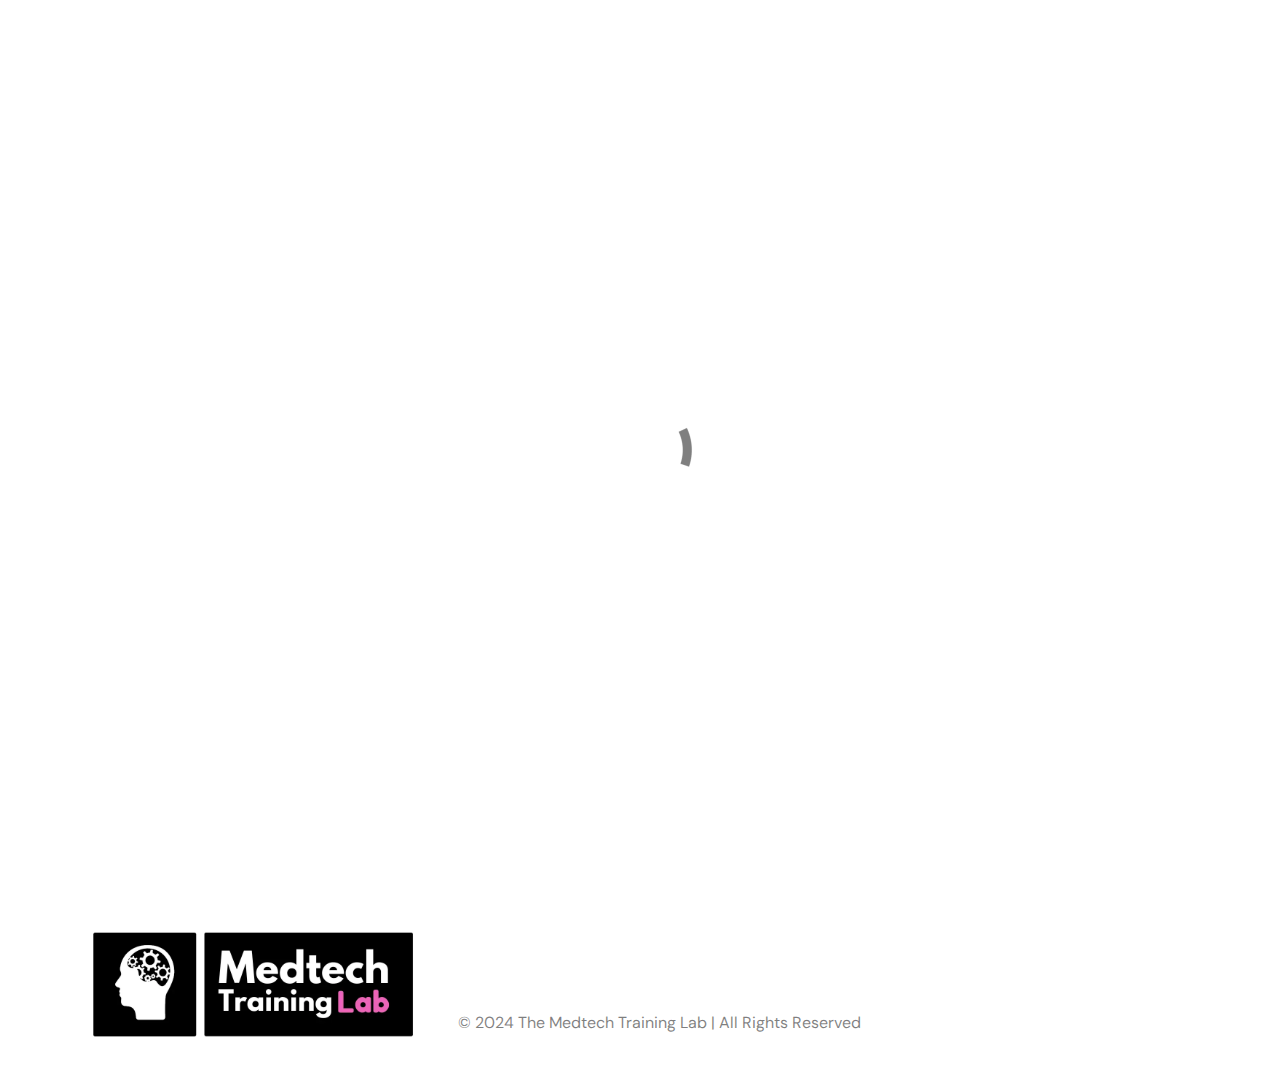
<file: index.html>
<!doctype html>
<html lang="en">
<head>
    <meta charset="utf-8">
    <meta name="keywords" content="Medtech, Training, Education, Healthcare, Industry, HealthCare professionals">
    <meta name="description" content="Exploring the present and future of training in medtech">
    <meta name="viewport" content="width=device-width, initial-scale=1.0, viewport-fit=cover">
	<link rel="canonical" href="www.medtechtraininglab.com/">
	<meta name="robots" content="index, follow">
    <link rel="shortcut icon" type="image/png" href="favicon.png">
    
	<link rel="stylesheet" type="text/css" href="./css/bootstrap.min.css?6352">
	<link rel="stylesheet" type="text/css" href="style.css?5820">
	<link rel="stylesheet" type="text/css" href="./css/animate.min.css?8764">
	<link rel="stylesheet" type="text/css" href="./css/all.min.css">
	<link rel="stylesheet" type="text/css" href="./css/ionicons.min.css">
	<link href='https://fonts.googleapis.com/css?family=League+Spartan:100..900,40&display=swap&subset=latin,latin-ext' rel='stylesheet' type='text/css'>
	<link href='https://fonts.googleapis.com/css?family=DM+Sans:100..1000,40&display=swap&subset=latin,latin-ext' rel='stylesheet' type='text/css'>
    <title>The Medtech Training Lab</title>


    
<!-- Analytics -->
 
<!-- Analytics END -->
    
</head>
<body>

<!-- Preloader -->
<div id="page-loading-blocs-notifaction" class="page-preloader"></div>
<!-- Preloader END -->


<!-- Main container -->
<div class="page-container">
    
<header>

<!-- bloc-0-7114 -->
<div class="bloc none b-parallax nonein l-bloc full-width-bloc" id="bloc-0-7114" data-bs-theme="light">
	<div class="container bloc-sm-lg bloc-sm">
		<div class="row">
			<div class="col text-start">
				<h1 class="mb-4 text-center text-lg-center animated fadeIn h1-style tc-2203 btn-resize-mode" data-appear-anim-style="fadeIn">
					<span>The Medtech Training Lab</span>
				</h1>
				<h5 class="mb-4 text-lg-center mx-auto d-block text-center animated fadeIn animDelay02 h5-style tc-2203 btn-resize-mode" data-appear-anim-style="fadeIn">
					Exploring the present and future of training in medtech
				</h5>
			</div>
		</div>
	</div>
</div>
<!-- bloc-0-7114 END -->

</header>
<!-- ScrollToTop Button -->
<button aria-label="Scroll to top button" class="bloc-button btn btn-d scrollToTop" onclick="scrollToTarget('1',this)"><svg xmlns="http://www.w3.org/2000/svg" width="22" height="22" viewBox="0 0 32 32"><path class="scroll-to-top-btn-icon" d="M30,22.656l-14-13-14,13"/></svg></button>
<!-- ScrollToTop Button END-->


<!-- bloc-1 -->
<div class="bloc l-bloc none" id="bloc-1">
	<div class="container bloc-sm-lg bloc-sm">
		<div class="row">
			<div class="col-md-6 align-self-center">
				<h3 class="mg-md tc-3314">
					Episode 1: The Evolution of Training in Medtech
				</h3>
				<p class="mg-md">
					Discussing the shift from traditional methods to innovative, tech-driven approaches in medtech training.<br>
				</p>
				<p class="btn-resize-mode p-style">
					<span></span>
				</p>
			</div>
			<div class="col-md-6 order-md-1 text-lg-center offset-lg-1 col-lg-4 align-self-center">
				<h4 class="mb-4 text-center tc-2203">
					<span class="fa fa-microphone-alt"></span>&nbsp;Podcast coming soon
				</h4>
			</div>
		</div>
	</div>
</div>
<!-- bloc-1 END -->

<!-- º -->
<div class="bloc l-bloc none" id="º">
	<div class="container bloc-sm">
		<div class="row">
			<div class="col-md-6 text-sm-center order-sm-0 offset-sm-0 col-sm-6 col-lg-4 text-center align-self-center col-8">
				<picture><source type="image/webp" srcset="img/lazyload-ph.png" data-srcset="img/About%20me.webp"><img src="img/lazyload-ph.png" data-src="img/About%20me.png" class="img-fluid img-protected mx-auto d-block img-protected img-fluid img-protected-up lazyload" alt="About me" width="364" height="364"></picture>
			</div>
			<div class="col-md-6 align-self-center col-lg-8 mt-4">
				<h2 class="mg-md tc-3314">
					About Me
				</h2>
				<p>
					I’m Samuel Martín, a specialist in medtech training and education with over 15 years of industry experience. Through The Medtech Training Lab, my goal is to explore general insights, emerging trends, and innovative approaches of training and education. <br><br>By discussing broad industry developments and sharing strategies used globally, we aim to elevate training standards and support healthcare professionals in their ongoing education. Through this podcast, I aim to foster discussions on how innovative training methods, tactics, and strategies are shaping the future of medtech and healthcare across the industry.<br>
				</p>
			</div>
		</div>
		<div class="row">
			<div class="col-md-5 offset-md-2 offset-lg-4 col-lg-3 col-sm-6 offset-sm-0 col-12 pt-lg-0">
				<div class="text-center">
					<a href="https://www.linkedin.com/in/samuelmartin-medtronic" class="btn btn-c-2203" target="_blank"><span class="icon-spacer fab fa-linkedin icon-6192"></span>Connect on LinkedIn</a>
				</div>
			</div>
			<div class="col-lg-3 col-md-4 col-sm-6 text-center offset-0 col-12 col-9 pt-3 pt-md-0 pt-sm-0">
				<div class="text-center">
					<a href="mailto:sam@medtechtraininglab.com" class="btn btn-c-2203" target="_blank"><span class="icon-spacer ion ion-android-mail icon-6192"></span>Send me an email</a>
				</div>
			</div>
		</div>
	</div>
</div>
<!-- º END -->

<!-- bloc-6 -->
<div class="bloc l-bloc" id="bloc-6">
	<div class="container bloc-sm bloc-sm-lg">
		<div class="row">
			<div class="col-sm-4 col text-start">
				<picture><source type="image/webp" srcset="img/lazyload-ph.png" data-srcset="img/Podcast%20cover_rectangular.webp"><img src="img/lazyload-ph.png" data-src="img/Podcast%20cover_rectangular.png" class="img-fluid img-protected mx-auto d-block lazyload" alt="Podcast%20cover%20%28static%29%20%281%29" width="364" height="132"></picture>
			</div>
			<div class="col-sm-8 col text-start align-self-end">
				<p class="btn-resize-mode float-none p-bloc-6-style">
					© 2024 The Medtech Training Lab | All Rights Reserved
				</p>
			</div>
		</div>
	</div>
</div>
<!-- bloc-6 END -->

</div>
<!-- Main container END -->
    


<!-- Additional JS -->
<script src="./js/bootstrap.bundle.min.js?7982"></script>
<script src="./js/blocs.min.js?7102"></script>
<script src="./js/lazysizes.min.js" defer></script><!-- Additional JS END -->


</body>
</html>
</file>
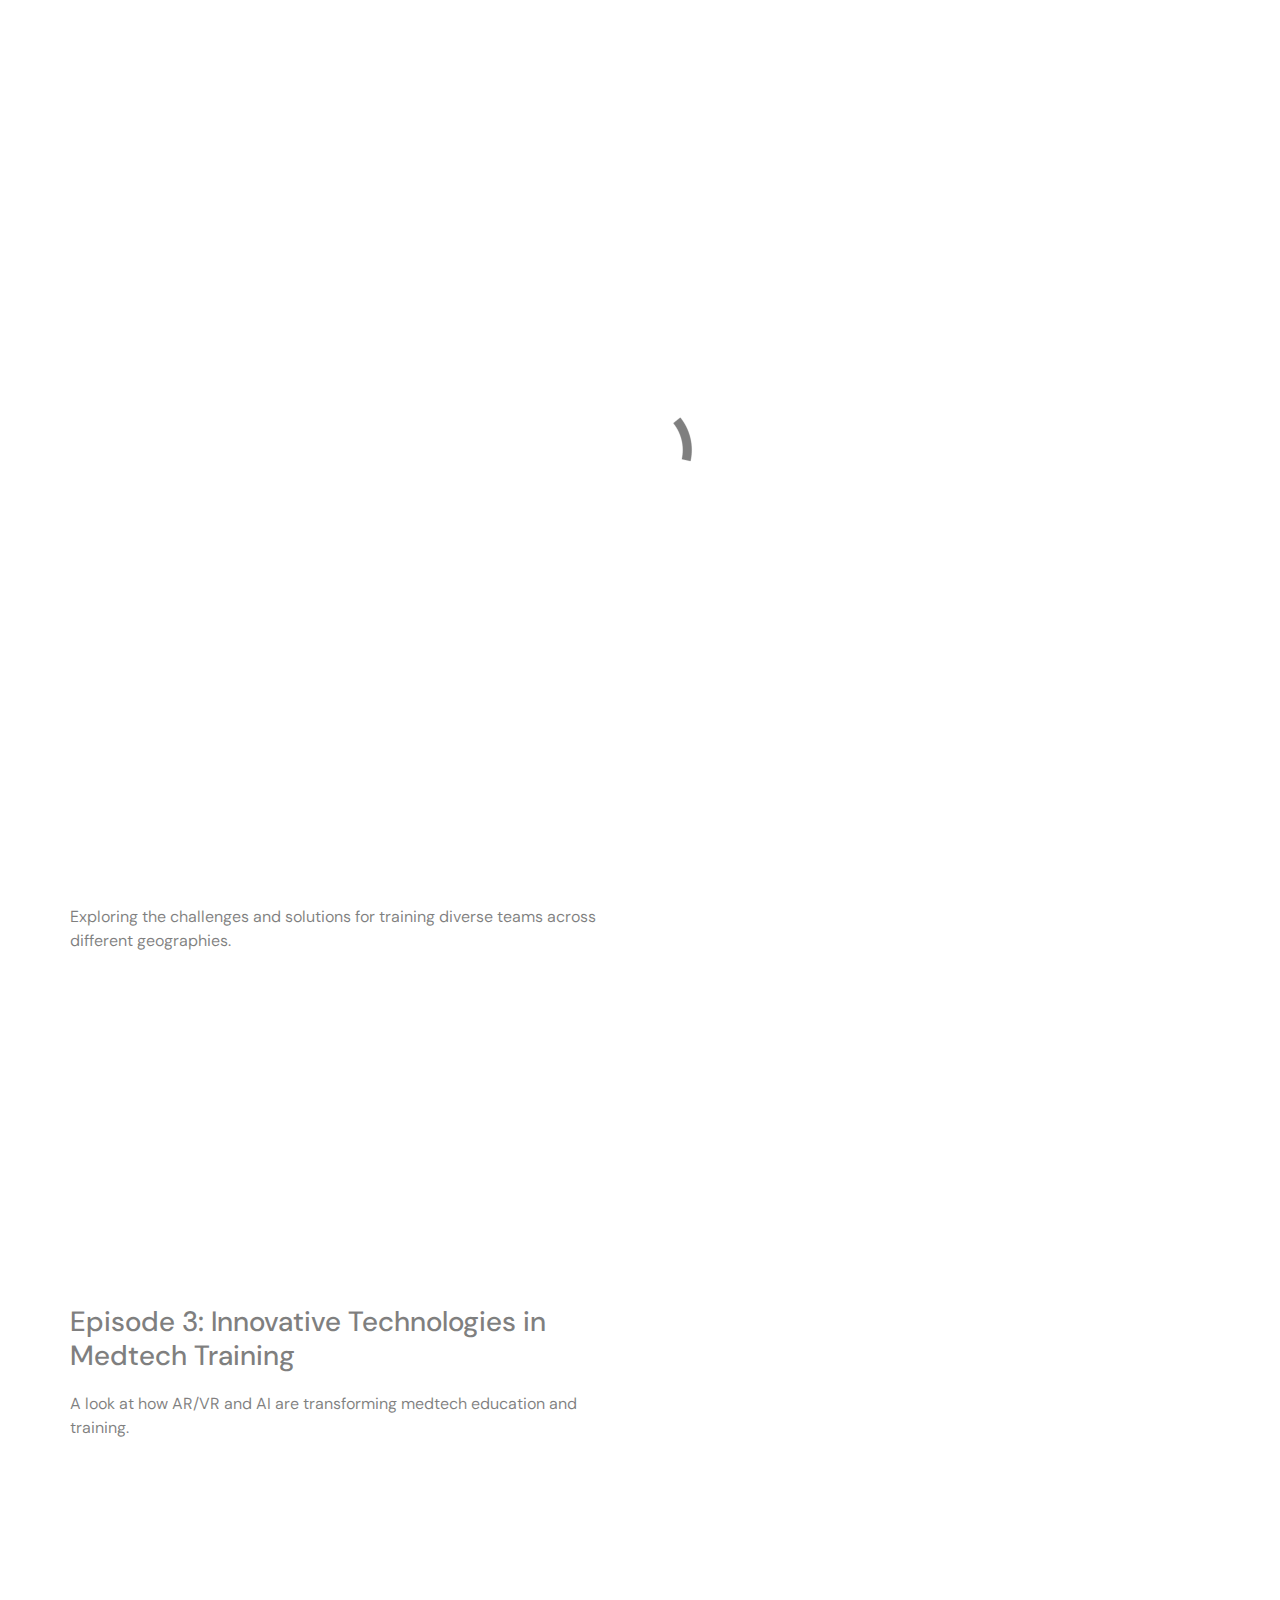
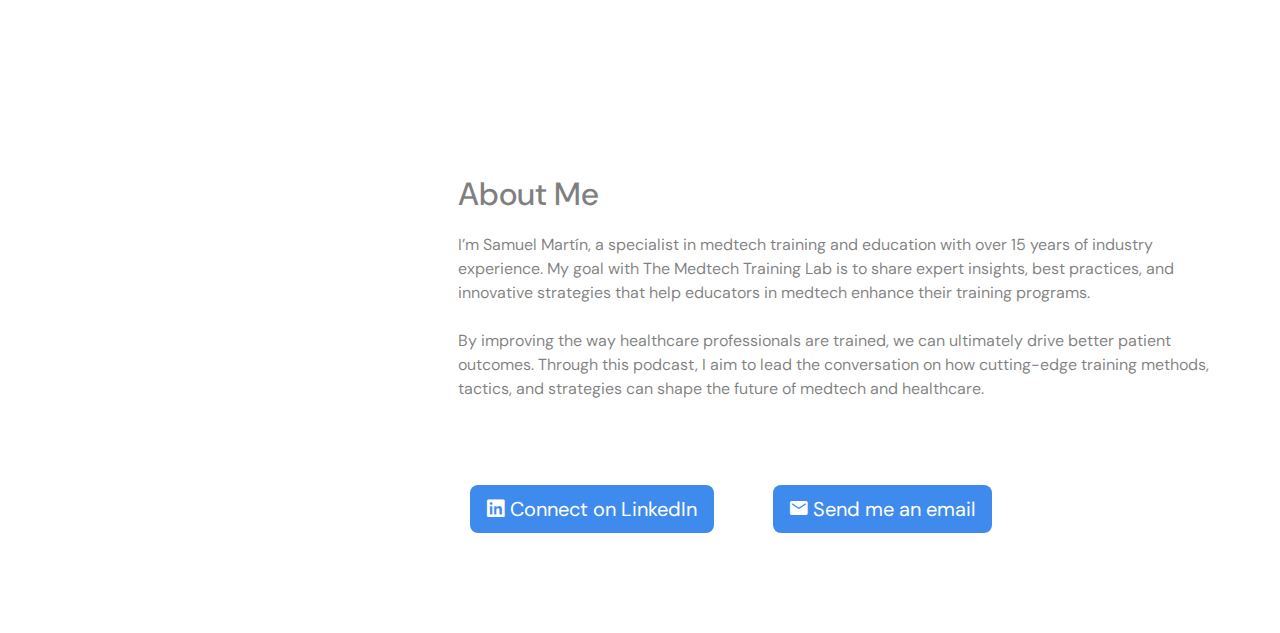
<file: MTL/index.html>
<!doctype html>
<html lang="en">
<head>
    <meta charset="utf-8">
    <meta name="keywords" content="Medtech, Training, Education, Healthcare, Industry, HealthCare professionals">
    <meta name="description" content="Exploring the present and future of training in medtech">
    <meta name="viewport" content="width=device-width, initial-scale=1.0, viewport-fit=cover">
	<link rel="canonical" href="www.medtechtraininglab.com/">
	<meta name="robots" content="index, follow">
    <link rel="shortcut icon" type="image/png" href="favicon.png">
    
	<link rel="stylesheet" type="text/css" href="./css/bootstrap.min.css?3136">
	<link rel="stylesheet" type="text/css" href="style.css?766">
	<link rel="stylesheet" type="text/css" href="./css/animate.min.css?5679">
	<link rel="stylesheet" type="text/css" href="./css/all.min.css">
	<link rel="stylesheet" type="text/css" href="./css/ionicons.min.css">
	<link href='https://fonts.googleapis.com/css?family=DM+Sans:100..1000,40&display=swap&subset=latin,latin-ext' rel='stylesheet' type='text/css'>
    <title>The Medtech Training Lab</title>


    
<!-- Analytics -->
 
<!-- Analytics END -->
    
</head>
<body>

<!-- Preloader -->
<div id="page-loading-blocs-notifaction" class="page-preloader"></div>
<!-- Preloader END -->


<!-- Main container -->
<div class="page-container">
    
<!-- bloc-0 -->
<div class="bloc bgc-6316 d-bloc none" id="bloc-0">
	<div class="container bloc-lg bloc-sm-lg">
		<div class="row">
			<div class="col text-start">
				<h1 class="mb-4 text-center h1-style text-lg-center animated pulse tc-6192" data-appear-anim-style="pulse">
					<span>The Medtech Training Lab</span>
				</h1>
				<h5 class="mb-4 text-lg-center mx-auto d-block h5-style text-center">
					Exploring the present and future of training in medtech
				</h5>
			</div>
		</div>
	</div>
</div>
<!-- bloc-0 END -->

<!-- ScrollToTop Button -->
<button aria-label="Scroll to top button" class="bloc-button btn btn-d scrollToTop" onclick="scrollToTarget('1',this)"><svg xmlns="http://www.w3.org/2000/svg" width="22" height="22" viewBox="0 0 32 32"><path class="scroll-to-top-btn-icon" d="M30,22.656l-14-13-14,13"/></svg></button>
<!-- ScrollToTop Button END-->


<!-- bloc-1 -->
<div class="bloc l-bloc" id="bloc-1">
	<div class="container bloc-lg">
		<div class="row">
			<div class="col-md-6 align-self-center">
				<h3 class="mg-md">
					Episode 1: The Evolution of Training in Medtech
				</h3>
				<p class="mg-md">
					Discussing the shift from traditional methods to innovative, tech-driven approaches in medtech training.<br>
				</p>
				<p class="btn-resize-mode p-style">
					<span></span>
				</p>
			</div>
			<div class="col-md-6 order-md-1">
				<div class=" ">
					<iframe style="border-radius:12px" src="https://open.spotify.com/embed/episode/5kc80kJkOGfL4eV024Ca46/video?utm_source=generator" width="100%" height="280" frameborder="0" allowfullscreen="" allow="autoplay; clipboard-write; encrypted-media; fullscreen; picture-in-picture" loading="lazy" class=""></iframe>
					
				</div>
			</div>
		</div>
	</div>
</div>
<!-- bloc-1 END -->

<!-- bloc-1 -->
<div class="bloc l-bloc" id="bloc-1">
	<div class="container bloc-lg">
		<div class="row">
			<div class="col-md-6 align-self-center">
				<h3 class="mg-md">
					Episode 2: Best Practices for Training a Global Workforce in Medtech<br>
				</h3>
				<p class="mg-md">
					Exploring the challenges and solutions for training diverse teams across different geographies.<br>
				</p>
				<p class="btn-resize-mode p-style">
					<span></span>
				</p>
			</div>
			<div class="col-md-6 order-md-1">
				<div class=" ">
					<iframe style="border-radius:12px" src="https://open.spotify.com/embed/episode/5kc80kJkOGfL4eV024Ca46/video?utm_source=generator" width="100%" height="280" frameborder="0" allowfullscreen="" allow="autoplay; clipboard-write; encrypted-media; fullscreen; picture-in-picture" loading="lazy" class=""></iframe>
					
				</div>
			</div>
		</div>
	</div>
</div>
<!-- bloc-1 END -->

<!-- bloc-1 -->
<div class="bloc l-bloc" id="bloc-1">
	<div class="container bloc-lg">
		<div class="row">
			<div class="col-md-6 align-self-center">
				<h3 class="mg-md">
					Episode 3: Innovative Technologies in Medtech Training<br>
				</h3>
				<p class="mg-md">
					A look at how AR/VR and AI are transforming medtech education and training.<br>
				</p>
				<p class="btn-resize-mode p-style">
					<span></span>
				</p>
			</div>
			<div class="col-md-6 order-md-1">
				<div class=" ">
					<iframe style="border-radius:12px" src="https://open.spotify.com/embed/episode/5kc80kJkOGfL4eV024Ca46/video?utm_source=generator" width="100%" height="280" frameborder="0" allowfullscreen="" allow="autoplay; clipboard-write; encrypted-media; fullscreen; picture-in-picture" loading="lazy" class=""></iframe>
					
				</div>
			</div>
		</div>
	</div>
</div>
<!-- bloc-1 END -->

<!-- º -->
<div class="bloc l-bloc" id="º">
	<div class="container bloc-lg">
		<div class="row">
			<div class="col-md-6 col-lg-4">
				<picture><source type="image/webp" srcset="img/lazyload-ph.png" data-srcset="img/About-me.webp"><img src="img/lazyload-ph.png" data-src="img/About-me.png" class="img-fluid mx-auto d-block img-protected img-fluid-up img-style lazyload" alt="About me" width="364" height="364"></picture>
			</div>
			<div class="col-md-6 align-self-center col-lg-8">
				<h2 class="mg-md">
					About Me
				</h2>
				<p>
					I’m Samuel Martín, a specialist in medtech training and education with over 15 years of industry experience. My goal with The Medtech Training Lab is to share expert insights, best practices, and innovative strategies that help educators in medtech enhance their training programs.<br><br>By improving the way healthcare professionals are trained, we can ultimately drive better patient outcomes. Through this podcast, I aim to lead the conversation on how cutting-edge training methods, tactics, and strategies can shape the future of medtech and healthcare.<br><br>
				</p>
			</div>
		</div>
		<div class="row">
			<div class="col-md-5 offset-md-2 offset-lg-4 col-lg-3 col-sm-6 offset-sm-0 col-12 pt-lg-0">
				<div class="text-center">
					<a href="./" class="btn btn-lg btn-c-6316"><span class="icon-spacer fab fa-linkedin"></span>Connect on LinkedIn</a>
				</div>
			</div>
			<div class="col-lg-3 col-md-4 col-sm-6 text-center offset-0 col-12 col-9 pt-3 pt-md-0 pt-sm-0 ">
				<div class="text-center">
					<a href="./" class="btn btn-lg btn-c-6316"><span class="icon-spacer ion ion-android-mail"></span>Send me an email</a>
				</div>
			</div>
		</div>
	</div>
</div>
<!-- º END -->

</div>
<!-- Main container END -->
    


<!-- Additional JS -->
<script src="./js/bootstrap.bundle.min.js?1647"></script>
<script src="./js/blocs.min.js?6903"></script>
<script src="./js/lazysizes.min.js" defer></script><!-- Additional JS END -->


</body>
</html>
</file>
<file: style.css>
/*-----------------------------------------------------------------------------------
	MedTech Trainign Lab
	About: A shiny new Blocs website.
	Author: Samuel Martín
	Version: 1.0
	Built with Blocs
-----------------------------------------------------------------------------------*/
body{
	margin:0;
	padding:0;
    background:#FFFFFF;
    overflow-x:hidden;
    -webkit-font-smoothing: antialiased;
    -moz-osx-font-smoothing: grayscale;
}
.page-container{overflow: hidden;} /* Prevents unwanted scroll space when scroll FX used. */
a,button{transition: background .3s ease-in-out;outline: none!important;} /* Prevent blue selection glow on Chrome and Safari */
a:hover{text-decoration: none; cursor:pointer;}
.scroll-fx-lock-init{position:fixed!important;top: 0;bottom: 0;left: :0;right: 0;z-index:99999;} /* ScrollFX Lock */
.blocs-grid-container{display: grid!important;grid-template-columns: 1fr 1fr;grid-template-rows: auto auto;column-gap: 1.5rem;row-gap: 1.5rem;} /* CSS Grid */
nav .dropdown-menu .nav-link{color:rgba(0,0,0,0.6)!important;} /* Maintain Downdown Menu Link Color in Navigation */
[data-bs-theme="dark"] nav .dropdown-menu .nav-link{color:var(--bs-dropdown-link-color)!important;} /* Maintain Downdown Menu Link Color in Navigation in Darkmode */


/* Preloader */

.page-preloader{position: fixed;top: 0;bottom: 0;width: 100%;z-index:100000;background:#FFFFFF url("img/pageload-spinner.gif") no-repeat center center;animation-name: preloader-fade;animation-delay: 2s;animation-duration: 0.5s;animation-fill-mode: both;}
.preloader-complete{animation-delay:0.1s;}
@keyframes preloader-fade {0% {opacity: 1;visibility: visible;}100% {opacity: 0;visibility: hidden;}}

/* = Blocs
-------------------------------------------------------------- */

.bloc{
	width:100%;
	clear:both;
	background: 50% 50% no-repeat;
	padding:0 20px;
	-webkit-background-size: cover;
	-moz-background-size: cover;
	-o-background-size: cover;
	background-size: cover;
	position:relative;
	display:flex;
}
.bloc .container{
	padding-left:0;
	padding-right:0;
	position:relative;
}


/* Sizes */

.bloc-md{
	padding:50px 20px;
}
.bloc-sm{
	padding:20px;
}

/* = Full Width Blocs 
-------------------------------------------------------------- */

.full-width-bloc{
	padding-left:0;
	padding-right:0;
}
.full-width-bloc .row{
	margin-left:0;
	margin-right:0;
}
.full-width-bloc .container{
	width:100%;
	max-width:100%!important;
}
.full-width-bloc .carousel img{
	width:100%;
	height:auto;
}


/* Background Effects */

.parallax__container {
	clip: rect(0, auto, auto, 0);
	height: 100%;
	left: 0;
	overflow: hidden;
	position: absolute;
	top: 0;
	width: 100%;
	z-index:-1;
}
.parallax {
	position: fixed;
	top: 0;
	-webkit-transform: translate3d(0, 0, 0);
	transform: translate3d(0, 0, 0);
	-webkit-transform-style: preserve-3d;
	transform-style: preserve-3d;
	width: 100%;
	background-position: center;
	background-repeat: no-repeat;
	background-size: cover;
}


/* Light theme */

.d-bloc .card,.l-bloc{
	color:rgba(0,0,0,.5);
}
.d-bloc .card button:hover,.l-bloc button:hover{
	color:rgba(0,0,0,.7);
}
.l-bloc .icon-round,.l-bloc .icon-square,.l-bloc .icon-rounded,.l-bloc .icon-semi-rounded-a,.l-bloc .icon-semi-rounded-b{
	border-color:rgba(0,0,0,.7);
}
.d-bloc .card .divider-h span,.l-bloc .divider-h span{
	border-color:rgba(0,0,0,.1);
}
.d-bloc .card .a-btn,.l-bloc .a-btn,.l-bloc .navbar a,.l-bloc a .icon-sm, .l-bloc a .icon-md, .l-bloc a .icon-lg, .l-bloc a .icon-xl, .l-bloc h1 a, .l-bloc h2 a, .l-bloc h3 a, .l-bloc h4 a, .l-bloc h5 a, .l-bloc h6 a, .l-bloc p a{
	color:rgba(0,0,0,.6);
}
.d-bloc .card .a-btn:hover,.l-bloc .a-btn:hover,.l-bloc .navbar a:hover, .l-bloc a:hover .icon-sm, .l-bloc a:hover .icon-md, .l-bloc a:hover .icon-lg, .l-bloc a:hover .icon-xl, .l-bloc h1 a:hover, .l-bloc h2 a:hover, .l-bloc h3 a:hover, .l-bloc h4 a:hover, .l-bloc h5 a:hover, .l-bloc h6 a:hover, .l-bloc p a:hover{
	color:rgba(0,0,0,1);
}
.l-bloc .navbar-toggle .icon-bar{
	color:rgba(0,0,0,.6);
}
.d-bloc .card .btn-wire,.d-bloc .card .btn-wire:hover,.l-bloc .btn-wire,.l-bloc .btn-wire:hover{
	color:rgba(0,0,0,.7);
	border-color:rgba(0,0,0,.3);
}


/* = NavBar
-------------------------------------------------------------- */

/* Navbar Icon */
.svg-menu-icon{
	fill: none;
	stroke: rgba(0,0,0,0.5);
	stroke-width: 2px;
	fill-rule: evenodd;
}
.navbar-dark .svg-menu-icon{
	stroke: rgba(255,255,255,0.5);
}
.menu-icon-thin-bars{
	stroke-width: 1px;
}
.menu-icon-thick-bars{
	stroke-width: 5px;
}
.menu-icon-rounded-bars{
	stroke-width: 3px;
	stroke-linecap: round;
}
.menu-icon-filled{
	fill: rgba(0,0,0,0.5);
	stroke-width: 0px;
}
.navbar-dark .menu-icon-filled{
	fill: rgba(255,255,255,0.5);
}
.navbar-toggler-icon{
	background: none!important;
	pointer-events: none;
	width: 33px;
	height: 33px;
}
/* Handle Multi Level Navigation */
.dropdown-menu .dropdown-menu{
	border:none}
@media (min-width:576px){
	
.navbar-expand-sm .dropdown-menu .dropdown-menu{
	border:1px solid rgba(0,0,0,.15);
	position:absolute;
	left:100%;
	top:-7px}.navbar-expand-sm .dropdown-menu .submenu-left{
	right:100%;
	left:auto}}@media (min-width:768px){
	.navbar-expand-md .dropdown-menu .dropdown-menu{
	border:1px solid rgba(0,0,0,.15);
	border:1px solid rgba(0,0,0,.15);
	position:absolute;
	left:100%;
	top:-7px}.navbar-expand-md .dropdown-menu .submenu-left{
	right:100%;
	left:auto}}@media (min-width:992px){
	.navbar-expand-lg .dropdown-menu .dropdown-menu{
	border:1px solid rgba(0,0,0,.15);
	position:absolute;
	left:100%;
	top:-7px}.navbar-expand-lg .dropdown-menu .submenu-left{
	right:100%;
	left:auto}
}
/* = Bric adjustment margins
-------------------------------------------------------------- */

.mg-md{
	margin-top:10px;
	margin-bottom:20px;
}

/* = Buttons
-------------------------------------------------------------- */

.btn-d,.btn-d:hover,.btn-d:focus{
	color:#FFF;
	background:rgba(0,0,0,.3);
}

/* Prevent ugly blue glow on chrome and safari */
button{
	outline: none!important;
}

.icon-spacer{
	margin-right:5px;
}


/*  Image Protection */
.img-protected{
	-webkit-touch-callout: none;
}
/*  Image Scale */
.img-fluid-up{
	min-width: 100%;
	height: auto;
}



.card-sq, .card-sq .card-header, .card-sq .card-footer{
	border-radius:0;
}
.card-rd{
	border-radius:30px;
}
.card-rd .card-header{
	border-radius:29px 29px 0 0;
}
.card-rd .card-footer{
	border-radius:0 0 29px 29px;
}
/* = Masonary
-------------------------------------------------------------- */
.card-columns .card {
	margin-bottom: 0.75rem;
}
@media (min-width: 576px) {
	.card-columns {
	-webkit-column-count: 3;
	-moz-column-count: 3;
	column-count: 3;
	-webkit-column-gap: 1.25rem;
	-moz-column-gap: 1.25rem;
	column-gap: 1.25rem;
	orphans: 1;
	widows: 1;
}
.card-columns .card {
	display: inline-block;
	width: 100%;
}
}




/* ScrollToTop button */

.scrollToTop{
	width:36px;
	height:36px;
	padding:5px;
	position:fixed;
	bottom:20px;
	right:20px;
	opacity:0;
	z-index:999;
	transition: all .3s ease-in-out;
	pointer-events:none;
}
.showScrollTop{
	opacity: 1;
	pointer-events:all;
}
.scroll-to-top-btn-icon{
	fill: none;
	stroke: #fff;
	stroke-width: 2px;
	fill-rule: evenodd;
	stroke-linecap:round;
}

/* = Custom Styling
-------------------------------------------------------------- */

h1,h2,h3,h4,h5,h6,p,label,.btn,a{
	font-family:"DM Sans";
}
.container{
	max-width:1140px;
}
.h1-style{
	font-family:"League Spartan";
	font-weight:normal;
	font-size:101px;
}
.h5-style{
	font-family:"League Spartan";
	font-size:35px;
	font-weight:normal;
}
.p-style{
	font-size:17px;
}
.bloc-divider-b-fill{
	fill:#FEFFFF;
}
.bloc-fill{
	fill:#FEFFFF;
}
.h1-bloc-0-42612-style{
	font-family:"Fredoka";
}
.h1-2-style{
	font-family:"League Spartan";
	font-size:40pt;
}

/* = Colour
-------------------------------------------------------------- */

/* Swatch Variables */
:root{
	
	--swatch-var-6316:rgba(55,181,255,1.00);
	
	--swatch-var-6192:rgba(255,255,255,1.00);
	
	--swatch-var-2203:rgba(0,0,0,1.00);
	
	--swatch-var-3314:#424242;
	
	--swatch-var-4763:rgba(48,26,134,1.00);
	
	--swatch-var-7880:rgba(255,255,255,0.46);
	
}



/* Text colour styles */

.tc-2203{
	color:var(--swatch-var-2203)!important;
}
.tc-3314{
	color:var(--swatch-var-3314)!important;
}

/* Button colour styles */

.btn-c-2203{
	background:var(--swatch-var-2203);
	color:#FFFFFF!important;
}
.btn-c-2203:hover{
	background:#000000!important;
	color:#FFFFFF!important;
}

/* Icon colour styles */

.icon-6192{
	color:var(--swatch-var-6192)!important;
	border-color:var(--swatch-var-6192)!important;
}




/* = Bloc Padding Multi Breakpoint
-------------------------------------------------------------- */

@media (min-width: 576px) {
    .bloc-xxl-sm{padding:200px 20px;}
    .bloc-xl-sm{padding:150px 20px;}
    .bloc-lg-sm{padding:100px 20px;}
    .bloc-md-sm{padding:50px 20px;}
    .bloc-sm-sm{padding:20px;}
    .bloc-no-padding-sm{padding:0 20px;}
}
@media (min-width: 768px) {
    .bloc-xxl-md{padding:200px 20px;}
    .bloc-xl-md{padding:150px 20px;}
    .bloc-lg-md{padding:100px 20px;}
    .bloc-md-md{padding:50px 20px;}
    .bloc-sm-md{padding:20px 20px;}
    .bloc-no-padding-md{padding:0 20px;}
}
@media (min-width: 992px) {
    .bloc-xxl-lg{padding:200px 20px;}
    .bloc-xl-lg{padding:150px 20px;}
    .bloc-lg-lg{padding:100px 20px;}
    .bloc-md-lg{padding:50px 20px;}
    .bloc-sm-lg{padding:20px;}
    .bloc-no-padding-lg{padding:0 20px;}
}


/* = Mobile adjustments 
-------------------------------------------------------------- */
@media (max-width: 1024px)
{
    .bloc.full-width-bloc, .bloc-tile-2.full-width-bloc .container, .bloc-tile-3.full-width-bloc .container, .bloc-tile-4.full-width-bloc .container{
        padding-left: 0; 
        padding-right: 0;  
    }
}
@media (max-width: 991px)
{
    .container{width:100%;}
    .bloc{padding-left: constant(safe-area-inset-left);padding-right: constant(safe-area-inset-right);} /* iPhone X Notch Support*/
    .bloc-group, .bloc-group .bloc{display:block;width:100%;}
}
@media (max-width: 767px)
{
    .bloc-tile-2 .container, .bloc-tile-3 .container, .bloc-tile-4 .container{
        padding-left:0;padding-right:0;
    }
    .btn-dwn{
       display:none; 
    }
    .voffset{
        margin-top:5px;
    }
    .voffset-md{
        margin-top:20px;
    }
    .voffset-lg{
        margin-top:30px;
    }
    form{
        padding:5px;
    }
    .close-lightbox{
        display:inline-block;
    }
    .blocsapp-device-iphone5{
	   background-size: 216px 425px;
	   padding-top:60px;
	   width:216px;
	   height:425px;
    }
    .blocsapp-device-iphone5 img{
	   width: 180px;
	   height: 320px;
    }
}
@media (max-width: 767px){
	.label-style{
		width:100%;
	}
	
}

@media (max-width: 575px){
	.footer-link{
		text-align:center;
	}
	.h1-style{
		font-weight:normal;
		text-align:center;
		text-transform:none;
		text-overflow:clip;
		font-display:block;
		white-space:normal;
		font-size:61px;
	}
	.img-about-me-style{
		width:181px;
		height:181px;
	}
	.h5-style{
		font-size:33px;
	}
	.p-bloc-6-style{
		font-size:11px;
	}
	
}
</file>
<file: MTL/style.css>
/*-----------------------------------------------------------------------------------
	MedTech Trainign Lab
	About: A shiny new Blocs website.
	Author: Samuel Martín
	Version: 1.0
	Built with Blocs
-----------------------------------------------------------------------------------*/
body{
	margin:0;
	padding:0;
    background:#FFFFFF;
    overflow-x:hidden;
    -webkit-font-smoothing: antialiased;
    -moz-osx-font-smoothing: grayscale;
}
.page-container{overflow: hidden;} /* Prevents unwanted scroll space when scroll FX used. */
a,button{transition: background .3s ease-in-out;outline: none!important;} /* Prevent blue selection glow on Chrome and Safari */
a:hover{text-decoration: none; cursor:pointer;}
.scroll-fx-lock-init{position:fixed!important;top: 0;bottom: 0;left: :0;right: 0;z-index:99999;} /* ScrollFX Lock */
.blocs-grid-container{display: grid!important;grid-template-columns: 1fr 1fr;grid-template-rows: auto auto;column-gap: 1.5rem;row-gap: 1.5rem;} /* CSS Grid */
nav .dropdown-menu .nav-link{color:rgba(0,0,0,0.6)!important;} /* Maintain Downdown Menu Link Color in Navigation */
[data-bs-theme="dark"] nav .dropdown-menu .nav-link{color:var(--bs-dropdown-link-color)!important;} /* Maintain Downdown Menu Link Color in Navigation in Darkmode */


/* Preloader */

.page-preloader{position: fixed;top: 0;bottom: 0;width: 100%;z-index:100000;background:#FFFFFF url("img/pageload-spinner.gif") no-repeat center center;animation-name: preloader-fade;animation-delay: 2s;animation-duration: 0.5s;animation-fill-mode: both;}
.preloader-complete{animation-delay:0.1s;}
@keyframes preloader-fade {0% {opacity: 1;visibility: visible;}100% {opacity: 0;visibility: hidden;}}

/* = Blocs
-------------------------------------------------------------- */

.bloc{
	width:100%;
	clear:both;
	background: 50% 50% no-repeat;
	padding:0 20px;
	-webkit-background-size: cover;
	-moz-background-size: cover;
	-o-background-size: cover;
	background-size: cover;
	position:relative;
	display:flex;
}
.bloc .container{
	padding-left:0;
	padding-right:0;
	position:relative;
}


/* Sizes */

.bloc-lg{
	padding:100px 20px;
}


/* Dark theme */

.d-bloc{
	color:rgba(255,255,255,.7);
}
.d-bloc button:hover{
	color:rgba(255,255,255,.9);
}
.d-bloc .icon-round,.d-bloc .icon-square,.d-bloc .icon-rounded,.d-bloc .icon-semi-rounded-a,.d-bloc .icon-semi-rounded-b{
	border-color:rgba(255,255,255,.9);
}
.d-bloc .divider-h span{
	border-color:rgba(255,255,255,.2);
}
.d-bloc .a-btn,.d-bloc .navbar a, .d-bloc a .icon-sm, .d-bloc a .icon-md, .d-bloc a .icon-lg, .d-bloc a .icon-xl, .d-bloc h1 a, .d-bloc h2 a, .d-bloc h3 a, .d-bloc h4 a, .d-bloc h5 a, .d-bloc h6 a, .d-bloc p a{
	color:rgba(255,255,255,.6);
}
.d-bloc .a-btn:hover,.d-bloc .navbar a:hover,.d-bloc a:hover .icon-sm, .d-bloc a:hover .icon-md, .d-bloc a:hover .icon-lg, .d-bloc a:hover .icon-xl, .d-bloc h1 a:hover, .d-bloc h2 a:hover, .d-bloc h3 a:hover, .d-bloc h4 a:hover, .d-bloc h5 a:hover, .d-bloc h6 a:hover, .d-bloc p a:hover{
	color:rgba(255,255,255,1);
}
.d-bloc .navbar-toggle .icon-bar{
	background:rgba(255,255,255,1);
}
.d-bloc .btn-wire,.d-bloc .btn-wire:hover{
	color:rgba(255,255,255,1);
	border-color:rgba(255,255,255,1);
}
.d-bloc .card{
	color:rgba(0,0,0,.5);
}
.d-bloc .card button:hover{
	color:rgba(0,0,0,.7);
}
.d-bloc .card icon{
	border-color:rgba(0,0,0,.7);
}
.d-bloc .card .divider-h span{
	border-color:rgba(0,0,0,.1);
}
.d-bloc .card .a-btn{
	color:rgba(0,0,0,.6);
}
.d-bloc .card .a-btn:hover{
	color:rgba(0,0,0,1);
}
.d-bloc .card .btn-wire, .d-bloc .card .btn-wire:hover{
	color:rgba(0,0,0,.7);
	border-color:rgba(0,0,0,.3);
}


/* Light theme */

.d-bloc .card,.l-bloc{
	color:rgba(0,0,0,.5);
}
.d-bloc .card button:hover,.l-bloc button:hover{
	color:rgba(0,0,0,.7);
}
.l-bloc .icon-round,.l-bloc .icon-square,.l-bloc .icon-rounded,.l-bloc .icon-semi-rounded-a,.l-bloc .icon-semi-rounded-b{
	border-color:rgba(0,0,0,.7);
}
.d-bloc .card .divider-h span,.l-bloc .divider-h span{
	border-color:rgba(0,0,0,.1);
}
.d-bloc .card .a-btn,.l-bloc .a-btn,.l-bloc .navbar a,.l-bloc a .icon-sm, .l-bloc a .icon-md, .l-bloc a .icon-lg, .l-bloc a .icon-xl, .l-bloc h1 a, .l-bloc h2 a, .l-bloc h3 a, .l-bloc h4 a, .l-bloc h5 a, .l-bloc h6 a, .l-bloc p a{
	color:rgba(0,0,0,.6);
}
.d-bloc .card .a-btn:hover,.l-bloc .a-btn:hover,.l-bloc .navbar a:hover, .l-bloc a:hover .icon-sm, .l-bloc a:hover .icon-md, .l-bloc a:hover .icon-lg, .l-bloc a:hover .icon-xl, .l-bloc h1 a:hover, .l-bloc h2 a:hover, .l-bloc h3 a:hover, .l-bloc h4 a:hover, .l-bloc h5 a:hover, .l-bloc h6 a:hover, .l-bloc p a:hover{
	color:rgba(0,0,0,1);
}
.l-bloc .navbar-toggle .icon-bar{
	color:rgba(0,0,0,.6);
}
.d-bloc .card .btn-wire,.d-bloc .card .btn-wire:hover,.l-bloc .btn-wire,.l-bloc .btn-wire:hover{
	color:rgba(0,0,0,.7);
	border-color:rgba(0,0,0,.3);
}


/* = NavBar
-------------------------------------------------------------- */

/* Navbar Icon */
.svg-menu-icon{
	fill: none;
	stroke: rgba(0,0,0,0.5);
	stroke-width: 2px;
	fill-rule: evenodd;
}
.navbar-dark .svg-menu-icon{
	stroke: rgba(255,255,255,0.5);
}
.menu-icon-thin-bars{
	stroke-width: 1px;
}
.menu-icon-thick-bars{
	stroke-width: 5px;
}
.menu-icon-rounded-bars{
	stroke-width: 3px;
	stroke-linecap: round;
}
.menu-icon-filled{
	fill: rgba(0,0,0,0.5);
	stroke-width: 0px;
}
.navbar-dark .menu-icon-filled{
	fill: rgba(255,255,255,0.5);
}
.navbar-toggler-icon{
	background: none!important;
	pointer-events: none;
	width: 33px;
	height: 33px;
}
/* Handle Multi Level Navigation */
.dropdown-menu .dropdown-menu{
	border:none}
@media (min-width:576px){
	
.navbar-expand-sm .dropdown-menu .dropdown-menu{
	border:1px solid rgba(0,0,0,.15);
	position:absolute;
	left:100%;
	top:-7px}.navbar-expand-sm .dropdown-menu .submenu-left{
	right:100%;
	left:auto}}@media (min-width:768px){
	.navbar-expand-md .dropdown-menu .dropdown-menu{
	border:1px solid rgba(0,0,0,.15);
	border:1px solid rgba(0,0,0,.15);
	position:absolute;
	left:100%;
	top:-7px}.navbar-expand-md .dropdown-menu .submenu-left{
	right:100%;
	left:auto}}@media (min-width:992px){
	.navbar-expand-lg .dropdown-menu .dropdown-menu{
	border:1px solid rgba(0,0,0,.15);
	position:absolute;
	left:100%;
	top:-7px}.navbar-expand-lg .dropdown-menu .submenu-left{
	right:100%;
	left:auto}
}
/* = Bric adjustment margins
-------------------------------------------------------------- */

.mg-md{
	margin-top:10px;
	margin-bottom:20px;
}

/* = Buttons
-------------------------------------------------------------- */

.btn-d,.btn-d:hover,.btn-d:focus{
	color:#FFF;
	background:rgba(0,0,0,.3);
}

/* Prevent ugly blue glow on chrome and safari */
button{
	outline: none!important;
}

.icon-spacer{
	margin-right:5px;
}


/*  Image Protection */
.img-protected{
	-webkit-touch-callout: none;
}
/*  Image Scale */
.img-fluid-up{
	min-width: 100%;
	height: auto;
}



.card-sq, .card-sq .card-header, .card-sq .card-footer{
	border-radius:0;
}
.card-rd{
	border-radius:30px;
}
.card-rd .card-header{
	border-radius:29px 29px 0 0;
}
.card-rd .card-footer{
	border-radius:0 0 29px 29px;
}
/* = Masonary
-------------------------------------------------------------- */
.card-columns .card {
	margin-bottom: 0.75rem;
}
@media (min-width: 576px) {
	.card-columns {
	-webkit-column-count: 3;
	-moz-column-count: 3;
	column-count: 3;
	-webkit-column-gap: 1.25rem;
	-moz-column-gap: 1.25rem;
	column-gap: 1.25rem;
	orphans: 1;
	widows: 1;
}
.card-columns .card {
	display: inline-block;
	width: 100%;
}
}




/* ScrollToTop button */

.scrollToTop{
	width:36px;
	height:36px;
	padding:5px;
	position:fixed;
	bottom:20px;
	right:20px;
	opacity:0;
	z-index:999;
	transition: all .3s ease-in-out;
	pointer-events:none;
}
.showScrollTop{
	opacity: 1;
	pointer-events:all;
}
.scroll-to-top-btn-icon{
	fill: none;
	stroke: #fff;
	stroke-width: 2px;
	fill-rule: evenodd;
	stroke-linecap:round;
}

/* = Custom Styling
-------------------------------------------------------------- */

h1,h2,h3,h4,h5,h6,p,label,.btn,a{
	font-family:"DM Sans";
}
.container{
	max-width:1140px;
}
.h1-style{
	font-family:"DM Sans";
}
.h5-style{
	font-family:"DM Sans";
}
.p-style{
	font-size:17px;
}
.img-style{
	width:364px;
}

/* = Colour
-------------------------------------------------------------- */

/* Swatch Variables */
:root{
	
	--swatch-var-6316:#3F8BED;
	
	--swatch-var-6192:rgba(255,255,255,1.0);
	
	--swatch-var-2203:#000000;
	
}


/* Background colour styles */

.bgc-6316{
	background-color:var(--swatch-var-6316);
}

/* Text colour styles */

.tc-6192{
	color:var(--swatch-var-6192)!important;
}

/* Button colour styles */

.btn-c-6316{
	background:var(--swatch-var-6316);
	color:#FFFFFF!important;
}
.btn-c-6316:hover{
	background:#0C58BA!important;
	color:#FFFFFF!important;
}




/* = Bloc Padding Multi Breakpoint
-------------------------------------------------------------- */

@media (min-width: 576px) {
    .bloc-xxl-sm{padding:200px 20px;}
    .bloc-xl-sm{padding:150px 20px;}
    .bloc-lg-sm{padding:100px 20px;}
    .bloc-md-sm{padding:50px 20px;}
    .bloc-sm-sm{padding:20px;}
    .bloc-no-padding-sm{padding:0 20px;}
}
@media (min-width: 768px) {
    .bloc-xxl-md{padding:200px 20px;}
    .bloc-xl-md{padding:150px 20px;}
    .bloc-lg-md{padding:100px 20px;}
    .bloc-md-md{padding:50px 20px;}
    .bloc-sm-md{padding:20px 20px;}
    .bloc-no-padding-md{padding:0 20px;}
}
@media (min-width: 992px) {
    .bloc-xxl-lg{padding:200px 20px;}
    .bloc-xl-lg{padding:150px 20px;}
    .bloc-lg-lg{padding:100px 20px;}
    .bloc-md-lg{padding:50px 20px;}
    .bloc-sm-lg{padding:20px;}
    .bloc-no-padding-lg{padding:0 20px;}
}


/* = Mobile adjustments 
-------------------------------------------------------------- */
@media (max-width: 1024px)
{
    .bloc.full-width-bloc, .bloc-tile-2.full-width-bloc .container, .bloc-tile-3.full-width-bloc .container, .bloc-tile-4.full-width-bloc .container{
        padding-left: 0; 
        padding-right: 0;  
    }
}
@media (max-width: 991px)
{
    .container{width:100%;}
    .bloc{padding-left: constant(safe-area-inset-left);padding-right: constant(safe-area-inset-right);} /* iPhone X Notch Support*/
    .bloc-group, .bloc-group .bloc{display:block;width:100%;}
}
@media (max-width: 767px)
{
    .bloc-tile-2 .container, .bloc-tile-3 .container, .bloc-tile-4 .container{
        padding-left:0;padding-right:0;
    }
    .btn-dwn{
       display:none; 
    }
    .voffset{
        margin-top:5px;
    }
    .voffset-md{
        margin-top:20px;
    }
    .voffset-lg{
        margin-top:30px;
    }
    form{
        padding:5px;
    }
    .close-lightbox{
        display:inline-block;
    }
    .blocsapp-device-iphone5{
	   background-size: 216px 425px;
	   padding-top:60px;
	   width:216px;
	   height:425px;
    }
    .blocsapp-device-iphone5 img{
	   width: 180px;
	   height: 320px;
    }
}
@media (max-width: 767px){
	.label-style{
		width:100%;
	}
	
}

@media (max-width: 575px){
	.footer-link{
		text-align:center;
	}
	
}
</file>
